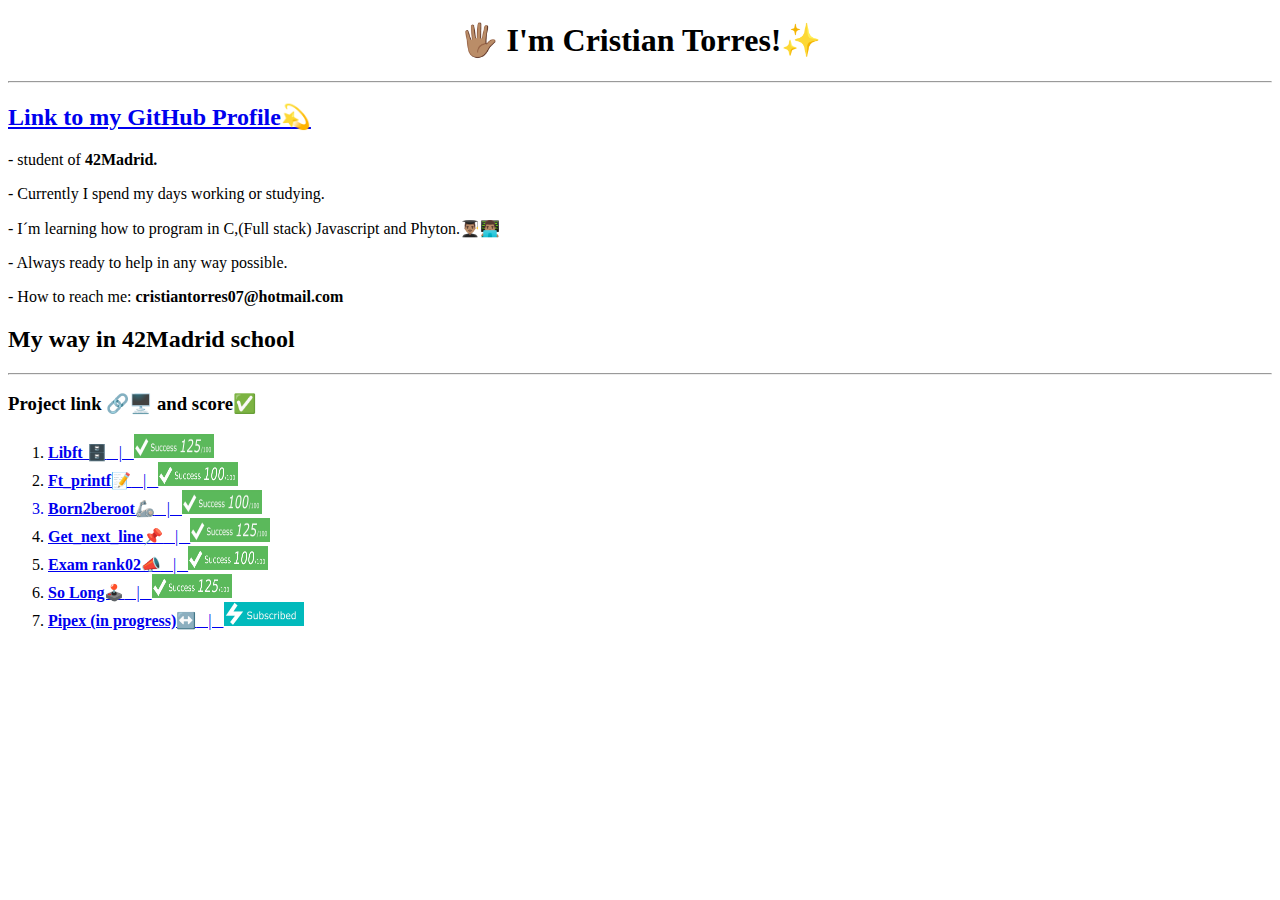
<file: Cristian07-6709/index.html>
<!DOCTYPE html>
<html lang="es">
    <head>
        <meta charset="UTF-8">
        <title>Esto es una página web</title>
    </head>
    <body>
        <h1 align="center">🖐🏽 I'm Cristian Torres!✨</h1>
        <hr>
        <h2><a href="https://github.com/crkn07">Link to my GitHub Profile💫</a></h2>

       <p> - student of <strong>42Madrid.</strong></p>
       <p> - Currently I spend my days working or studying.</p>
       <p> - I´m learning how to program in C,(Full stack) Javascript and Phyton.👨🏽‍🎓👨🏽‍💻</p>
       <p> - Always ready to help in any way possible.</p>
       <p> - How to reach me: <strong>cristiantorres07@hotmail.com</strong></p>
        
        <h2> My way in 42Madrid school</h2>
        <hr>
    
        <h3>Project link 🔗🖥️ and score✅</h3>
        <ol> 
            <li><strong><a href="https://github.com/crkn07/libft">Libft 🗄️</strong>&nbsp;&nbsp;&nbsp;|&nbsp;&nbsp;&nbsp;<img src="/github-profiles/Cristian07-6709/images/nota_libft.jpg" width="80" height="24" alt="nota:125"></li>
            <li><strong><a href="https://github.com/crkn07/ft_printf">Ft_printf📝</strong>&nbsp;&nbsp;&nbsp;|&nbsp;&nbsp;&nbsp;<img src="/github-profiles/Cristian07-6709/images/nota_ft_printf.jpeg" width="80" height="24" alt="nota:100"></li>
            <li><strong>Born2beroot🦾</strong>&nbsp;&nbsp;&nbsp;|&nbsp;&nbsp;&nbsp;<img src="/github-profiles/Cristian07-6709/images/nota_b2broot.jpg" width="80" height="24" alt="nota:100"></li>
            <li><strong><a href="https://github.com/crkn07/get_next_line">Get_next_line📌</strong>&nbsp;&nbsp;&nbsp;|&nbsp;&nbsp;&nbsp;<img src="/github-profiles/Cristian07-6709/images/nota_gnl.jpg" width="80" height="24" alt="nota:125"></li>
            <li><strong><a href="https://github.com/crkn07/examen-1">Exam rank02📣</strong>&nbsp;&nbsp;&nbsp;|&nbsp;&nbsp;&nbsp;<img src="/github-profiles/Cristian07-6709/images/nota_exam02.jpg" width="80" height="24" alt="nota:100"></li>
            <li><strong><a href="https://github.com/crkn07/so_long_42">So Long🕹️</strong>&nbsp;&nbsp;&nbsp;|&nbsp;&nbsp;&nbsp;<img src="/github-profiles/Cristian07-6709/images/nota_so_long.jpeg" width="80" height="24" alt="nota:125"></li>
            <li><strong><a href="https://github.com/crkn07/Pipex">Pipex (in progress)↔️</strong>&nbsp;&nbsp;&nbsp;|&nbsp;&nbsp;&nbsp;<img src="/github-profiles/Cristian07-6709/images/nota_pipex.jpg" width="80" height="24" alt="nota:subscribed"></li>
        </ol>
    </body>

</html>
</file>
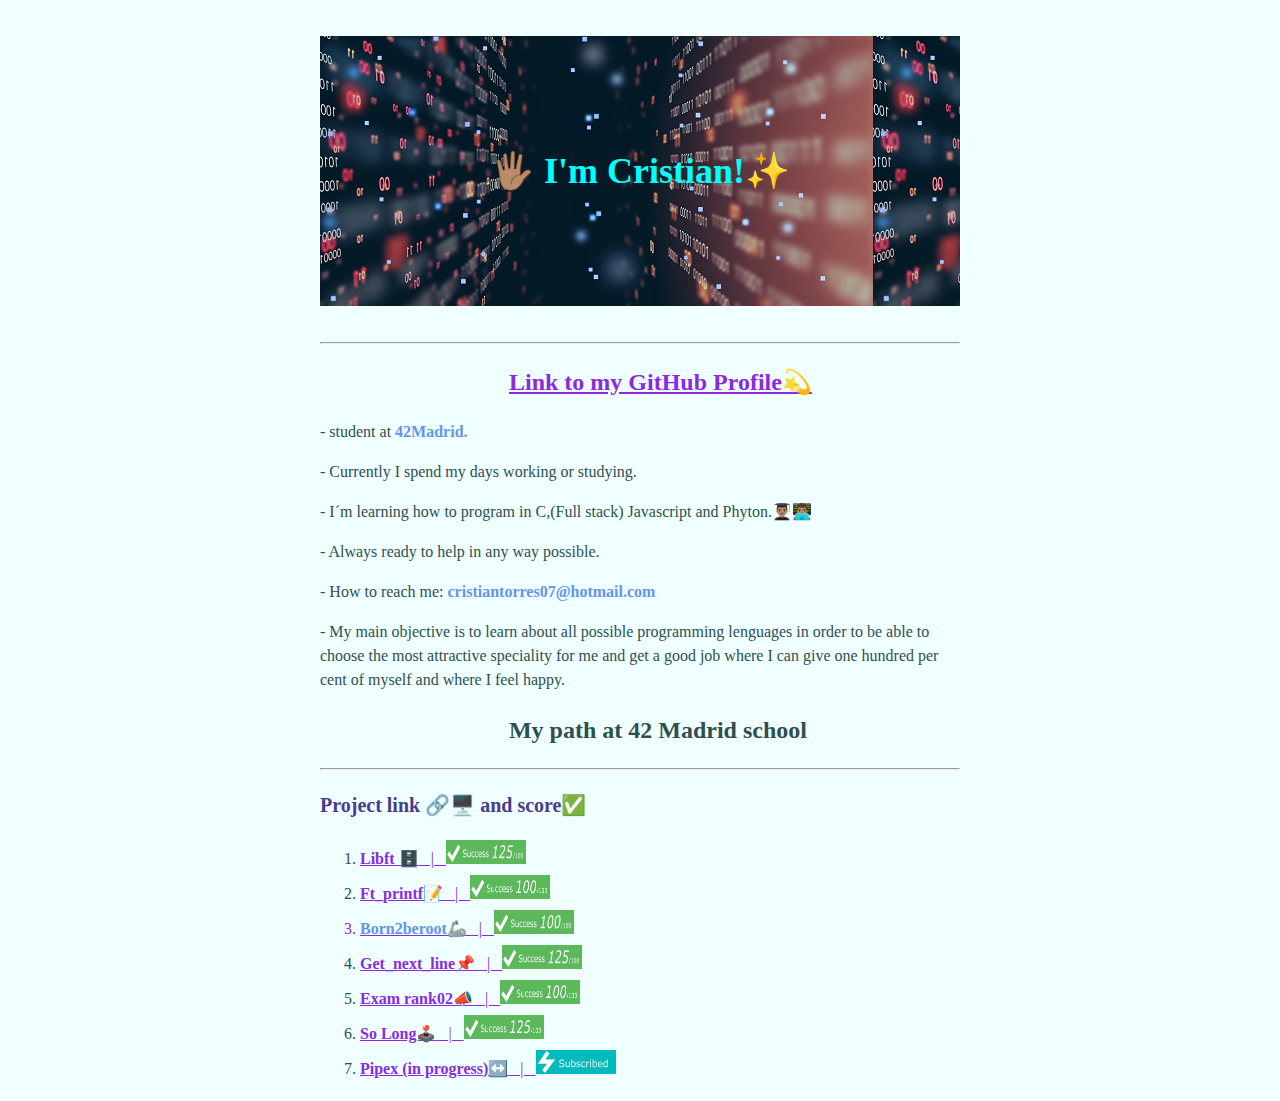
<file: github-profiles/Cristian07-6709/index.html>
<!DOCTYPE html>
<html lang="es">
    <head>
        <meta charset="UTF-8">
        <title>Esto es una página web</title>
        <link rel="stylesheet" href="index.css" />
    </head>
    <body>
        <h1 align="center">🖐🏽 I'm Cristian!✨</h1>
        <hr>
        <h2><a href="https://github.com/crkn07">Link to my GitHub Profile💫</a></h2>

       <p> - student at <strong>42Madrid.</strong></p>
       <p> - Currently I spend my days working or studying.</p>
       <p> - I´m learning how to program in C,(Full stack) Javascript and Phyton.👨🏽‍🎓👨🏽‍💻</p>
       <p> - Always ready to help in any way possible.</p>
       <p> - How to reach me: <strong>cristiantorres07@hotmail.com</strong></p>
       <p> - My main objective is to learn about all possible programming lenguages in order to be able to choose the most attractive speciality for me and get a good job where I can give one hundred per cent of myself and where I feel happy.</p>
        
        <h2> My path at 42 Madrid school</h2>
        <hr>
    
        <h3>Project link 🔗🖥️ and score✅</h3>
        <ol> 
            <li><strong><a href="https://github.com/crkn07/libft">Libft 🗄️</strong>&nbsp;&nbsp;&nbsp;|&nbsp;&nbsp;&nbsp;<img src="/github-profiles/Cristian07-6709/images/nota_libft.jpg" width="80" height="24" alt="nota:125"></li>
            <li><strong><a href="https://github.com/crkn07/ft_printf">Ft_printf📝</strong>&nbsp;&nbsp;&nbsp;|&nbsp;&nbsp;&nbsp;<img src="/github-profiles/Cristian07-6709/images/nota_ft_printf.jpeg" width="80" height="24" alt="nota:100"></li>
            <li><strong>Born2beroot🦾</strong>&nbsp;&nbsp;&nbsp;|&nbsp;&nbsp;&nbsp;<img src="/github-profiles/Cristian07-6709/images/nota_b2broot.jpg" width="80" height="24" alt="nota:100"></li>
            <li><strong><a href="https://github.com/crkn07/get_next_line">Get_next_line📌</strong>&nbsp;&nbsp;&nbsp;|&nbsp;&nbsp;&nbsp;<img src="/github-profiles/Cristian07-6709/images/nota_gnl.jpg" width="80" height="24" alt="nota:125"></li>
            <li><strong><a href="https://github.com/crkn07/examen-1">Exam rank02📣</strong>&nbsp;&nbsp;&nbsp;|&nbsp;&nbsp;&nbsp;<img src="/github-profiles/Cristian07-6709/images/nota_exam02.jpg" width="80" height="24" alt="nota:100"></li>
            <li><strong><a href="https://github.com/crkn07/so_long_42">So Long🕹️</strong>&nbsp;&nbsp;&nbsp;|&nbsp;&nbsp;&nbsp;<img src="/github-profiles/Cristian07-6709/images/nota_so_long.jpeg" width="80" height="24" alt="nota:125"></li>
            <li><strong><a href="https://github.com/crkn07/Pipex">Pipex (in progress)↔️</strong>&nbsp;&nbsp;&nbsp;|&nbsp;&nbsp;&nbsp;<img src="/github-profiles/Cristian07-6709/images/nota_pipex.jpg" width="80" height="24" alt="nota:subscribed"></li>
        </ol>
    </body>

</html>
</file>
<file: github-profiles/Cristian07-6709/index.css>
body {
    /* To center the information on the page. */
    margin: 0 auto;

    background-color: azure;
    
    max-width: 50%;
    
    font-family: Verdana;
    
    font-size: 16px;
    /* Setting the line height to 1.5 times the font size. */
    line-height: 1.5;

    color: darkslategrey;
}
h1 
{
    background: url(/github-profiles/Cristian07-6709/images/fondo_codigo.jpeg);
    color:aqua;
    font-size: 36px;
    margin-top: 1em;
    margin-bottom: 1em;
    padding: 3em;
}
strong
{
    color:cornflowerblue;
}

h2
{
    padding-left: 5cm;
}

h3
{
    color:darkslateblue;
    font-size: 20px;
}
ol{
    line-height: 2;
}
a 
{
    color:blueviolet;  
}
</file>
